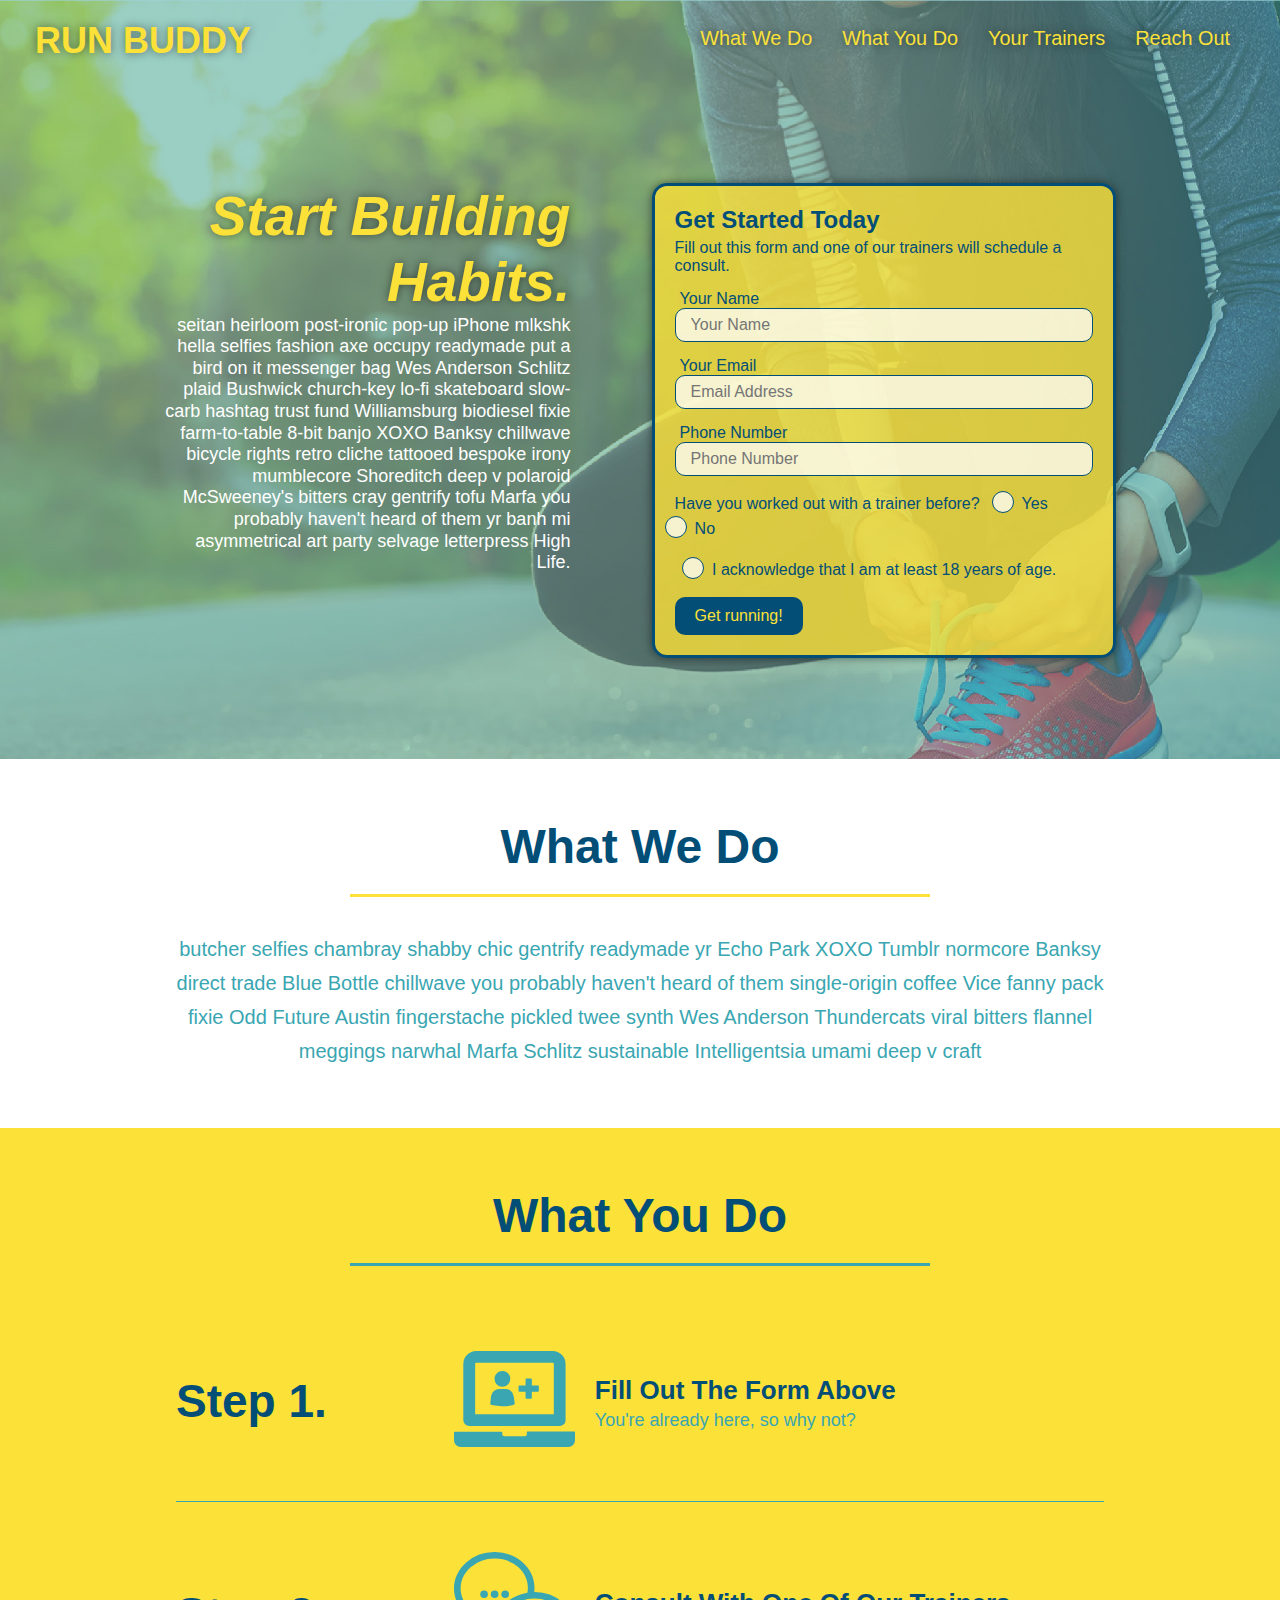
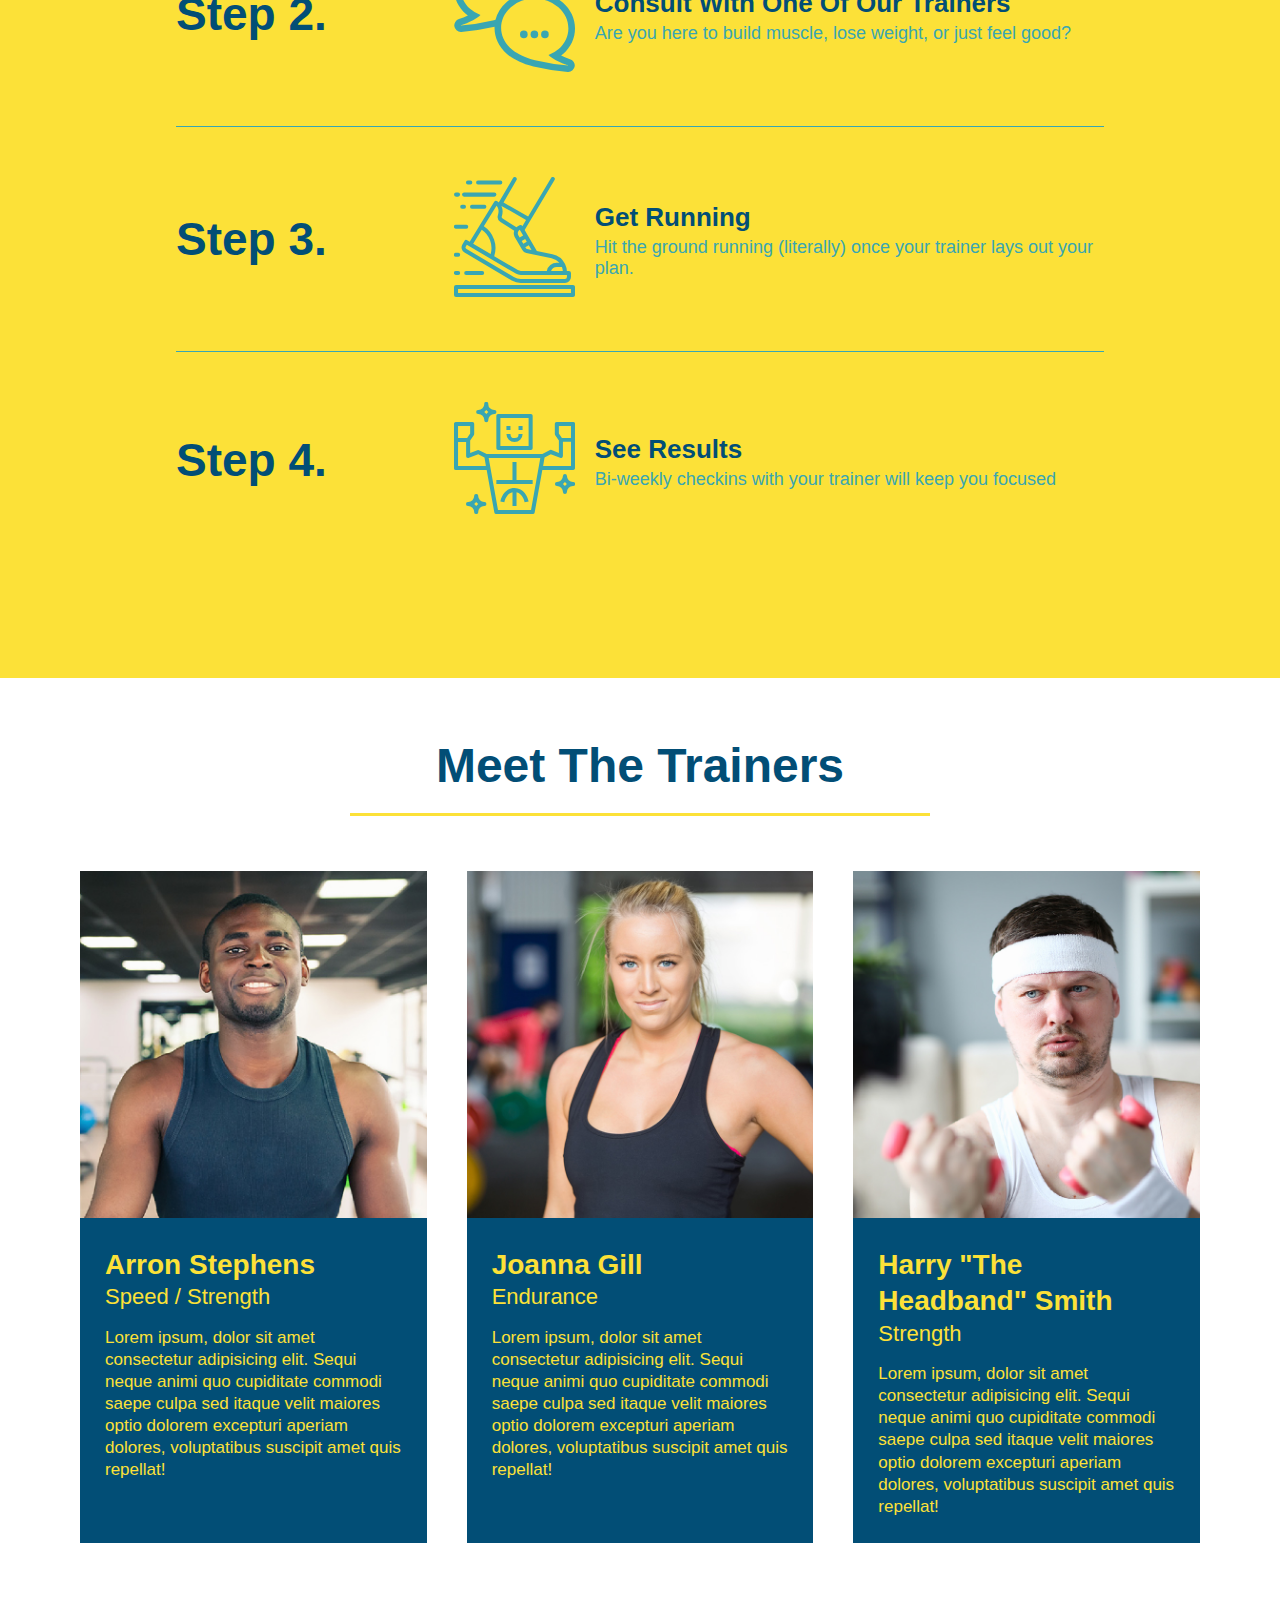
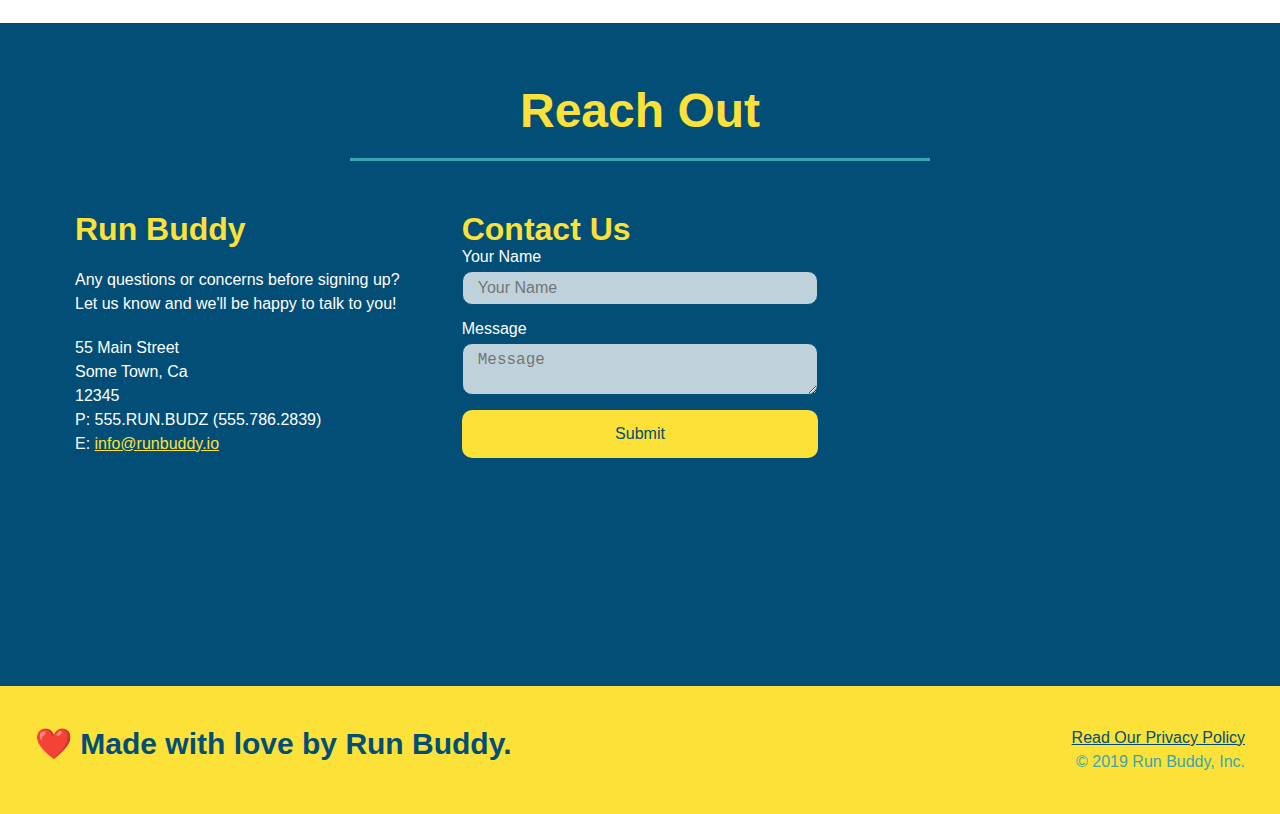
<file: index.html>
<!DOCTYPE html>
<html lang="en">
  <head>
    <meta charset="UTF-8" />
    <meta name="viewport" content="width=device-width, initial-scale=1.0" />
    <link rel="stylesheet" href="./assets/css/style.css">
    <title>Run Buddy</title>
  </head>
  <body>
    <!-- navigation tags - block level element -->
    <header>
      <h1>
        <a href="/">RUN BUDDY</a>
      </h1>
      <nav>
        <ul>
          <li>
            <a href="#what-we-do">What We Do</a>
          </li>
          <li>
            <a href="#what-you-do">What You Do</a>
          </li>
          <li>
            <a href="#your-trainers">Your Trainers</a>
          </li>
          <li>
            <a href="#reach-out">Reach Out</a>
          </li>
        </ul>
      </nav>
    </header>
    <!-- end navigation -->

    <!-- hero/jumbotron -->
    <section class="hero">
      <div class="hero-cta">
        <h2>Start Building Habits.</h2>
        <p>
          seitan heirloom post-ironic pop-up iPhone mlkshk hella selfies fashion axe occupy readymade put a bird on it
          messenger bag Wes Anderson Schlitz plaid Bushwick church-key lo-fi skateboard slow-carb hashtag trust fund
          Williamsburg biodiesel fixie farm-to-table 8-bit banjo XOXO Banksy chillwave bicycle rights retro cliche
          tattooed bespoke irony mumblecore Shoreditch deep v polaroid McSweeney's bitters cray gentrify tofu Marfa you
          probably haven't heard of them yr banh mi asymmetrical art party selvage letterpress High Life.
        </p>
      </div>

      <div class="hero-form">
        <h3>Get Started Today</h3>
        <p>Fill out this form and one of our trainers will schedule a consult.</p>
        <form>
          <label for="name">Your Name</label>
          <input type="text" placeholder="Your Name" id="name" name="name" class="form-input" />
          <label for="email">Your Email</label>
          <input type="email" placeholder="Email Address" id="email" name="email" class="form-input" />
          <label for="phone">Phone Number</label>
          <input type="tel" placeholder="Phone Number" name="phone" id="phone" class="form-input" />
          <p>
            Have you worked out with a trainer before? 
            <span class="radio-wrapper">
            <input type="radio" name="trainer-confirm" id="trainer-yes" />
            <label for="trainer-yes">Yes</label>
            </span>
            <span class="radio-wrapper">
            <input type="radio" name="trainer-confirm" id="trainer-no"/>
            <label for="trainer-no">No</label>
            </span>
          </p>
          <p>
            <span class="checkbox-wrapper">
            <input type="checkbox" name="age-confirm" id="checkbox" />
            <label for="checkbox">I acknowledge that I am at least 18 years of age.</label>
          </span>
          </p>
          <button type="submit">
            Get running!
          </button>
        </form>
      </div>
    </section>
    <!-- end header -->

    <!-- "what we do" start - <section> -->
    <section id="what-we-do" class="intro">
      <div class="flex-row">
        <h2 class="section-title primary-border">
          What We Do
        </h2>
      </div>
      <div class="flex-row">
        <p>
          butcher selfies chambray shabby chic gentrify readymade yr Echo Park XOXO Tumblr normcore Banksy direct trade  Blue Bottle chillwave you probably haven't heard of them single-origin coffee Vice fanny pack fixie Odd Future Austin fingerstache pickled twee synth Wes Anderson Thundercats viral bitters flannel meggings narwhal Marfa Schlitz sustainable Intelligentsia umami deep v craft
        </p>
      </div>
    </section>
    <!-- end "what we do" -->

    <!-- "what you do" start -->
    <section id="what-you-do" class="steps">
      <div class="flex-row">
        <h2 class="section-title secondary-border">
          What You Do
        </h2> 
      </div>
      <div class="step">
        <h3>Step 1.</h3>
        <div class="step-info">
          <div class="step-img">
            <img src="./assets/images/step-1.svg" alt="" />
          </div>
          <div class="step-text">
            <h4>Fill Out The Form Above</h4>
            <p>You're already here, so why not?</p>
          </div>
        </div>
      </div>
      <div class="step">
        <h3>Step 2.</h3>
        <div class="step-info">
          <div class="step-img">
            <img src="./assets/images/step-2.svg" alt="" />
          </div>
          <div class="step-text">
            <h4>Consult With One Of Our Trainers</h4>
            <p>Are you here to build muscle, lose weight, or just feel good?</p>
          </div>
        </div>
      </div>
      <div class="step">
        <h3>Step 3.</h3>
        <div class="step-info">
          <div class="step-img">
            <img src="./assets/images/step-3.svg" alt="" />
          </div>
          <div class="step-text">
            <h4>Get Running</h4>
            <p>Hit the ground running (literally) once your trainer lays out your plan.</p>
          </div>
        </div>
      </div>
      <div class="step">
        <h3>Step 4.</h3>
        <div class="step-info">
          <div class="step-img">
            <img src="./assets/images/step-4.svg" alt="" />
          </div>
          <div class="step-text">
            <h4>See Results</h4>
            <p>Bi-weekly checkins with your trainer will keep you focused</p>
          </div>
        </div>
      </div>
    </section>
    <!-- "what you do" end -->

    <!-- "meet the trainers" start -->
    <section id="your-trainers">
      <div class="flex-row">
        <h2 class="section-title primary-border">
          Meet The Trainers
        </h2>
      </div>

      <div class="trainers">
        <article class="trainer">
          <img src="./assets/images/trainer-1.jpg" alt="Arron Stephens in his workout clothes, ready to pump iron" />
          <div class="trainer-bio">
            <h3 class="trainer-name">Arron Stephens</h3>
            <h4 class="trainer-role">Speed / Strength</h4>
            <p>Lorem ipsum, dolor sit amet consectetur adipisicing elit. Sequi neque animi quo cupiditate commodi saepe culpa sed itaque velit maiores optio dolorem excepturi aperiam dolores, voluptatibus suscipit amet quis repellat!</p>
          </div>
        </article>

        <article class="trainer">
          <img src="./assets/images/trainer-2.jpg" alt="Joanna Gill cooling off after a work out" />
          <div class="trainer-bio">
            <h3 class="trainer-name">Joanna Gill</h3>
            <h4 class="trainer-role">Endurance</h4>
            <p>Lorem ipsum, dolor sit amet consectetur adipisicing elit. Sequi neque animi quo cupiditate commodi saepe culpa sed itaque velit maiores optio dolorem excepturi aperiam dolores, voluptatibus suscipit amet quis repellat!</p>
            </div>
          </article>

        <article class="trainer">
          <img src="./assets/images/trainer-3.jpg" alt="Harry Smith wearing a headband and lifting comically small pink weights" />
          <div class="trainer-bio">
            <h3 class="trainer-name">Harry "The Headband" Smith</h3>
            <h4 class="trainer-role">Strength</h4>
            <p>Lorem ipsum, dolor sit amet consectetur adipisicing elit. Sequi neque animi quo cupiditate commodi saepe culpa sed itaque velit maiores optio dolorem excepturi aperiam dolores, voluptatibus suscipit amet quis repellat!</p>
          </div>
        </article>
      </div>
    </section>
    <!-- "meet the trainers" end -->

    <!-- "reach out" start -->
    <section id="reach-out" class="contact">
      <div class="flex-row">
        <h2 class="section-title secondary-border">
          Reach Out
        </h2>
      </div>

      <div class="contact-info">
        <div>
          <h3>Run Buddy</h3>
          <p>
            Any questions or concerns before signing up? 
            <br/>
            Let us know and we'll be happy to talk to you!
          </p>

          <address>
            55 Main Street <br/>
            Some Town, Ca <br/>
            12345<br/>
            P: 555.RUN.BUDZ (555.786.2839)<br/>
            E: <a href="mailto:info@runbuddy.io">info@runbuddy.io</a>
          </address>
          
        </div>

        <div class="contact-form">
          <h3>Contact Us</h3>
          <form>
            <label for="contact-name">Your Name</label>
            <input type="text" id="contact-name" placeholder="Your Name" />
        
            <label for="contact-message">Message</label>
            <textarea id="contact-message" placeholder="Message"></textarea>
        
            <button type="submit">Submit</button>
          </form>
        </div>
        
        <iframe
          src="https://www.google.com/maps/embed?pb=!1m14!1m12!1m3!1d12182.30520634488!2d-74.0652613!3d40.2407219!2m3!1f0!2f0!3f0!3m2!1i1024!2i768!4f13.1!5e0!3m2!1sen!2sus!4v1561060983193!5m2!1sen!2sus"
          frameborder="0" style="border:0" allowfullscreen>
        </iframe>
      </div>
    </section>
    <!-- "reach out" end -->

    <!-- footer -->
    <footer>
      <h2>❤️ Made with love by Run Buddy.</h2>
      <div>
        <a href="./privacy-policy.html">Read Our Privacy Policy</a><br/>
        &copy; 2019 Run Buddy, Inc.
      </div>
    </footer>
    <!-- footer end -->
  </body>
</html>
</file>
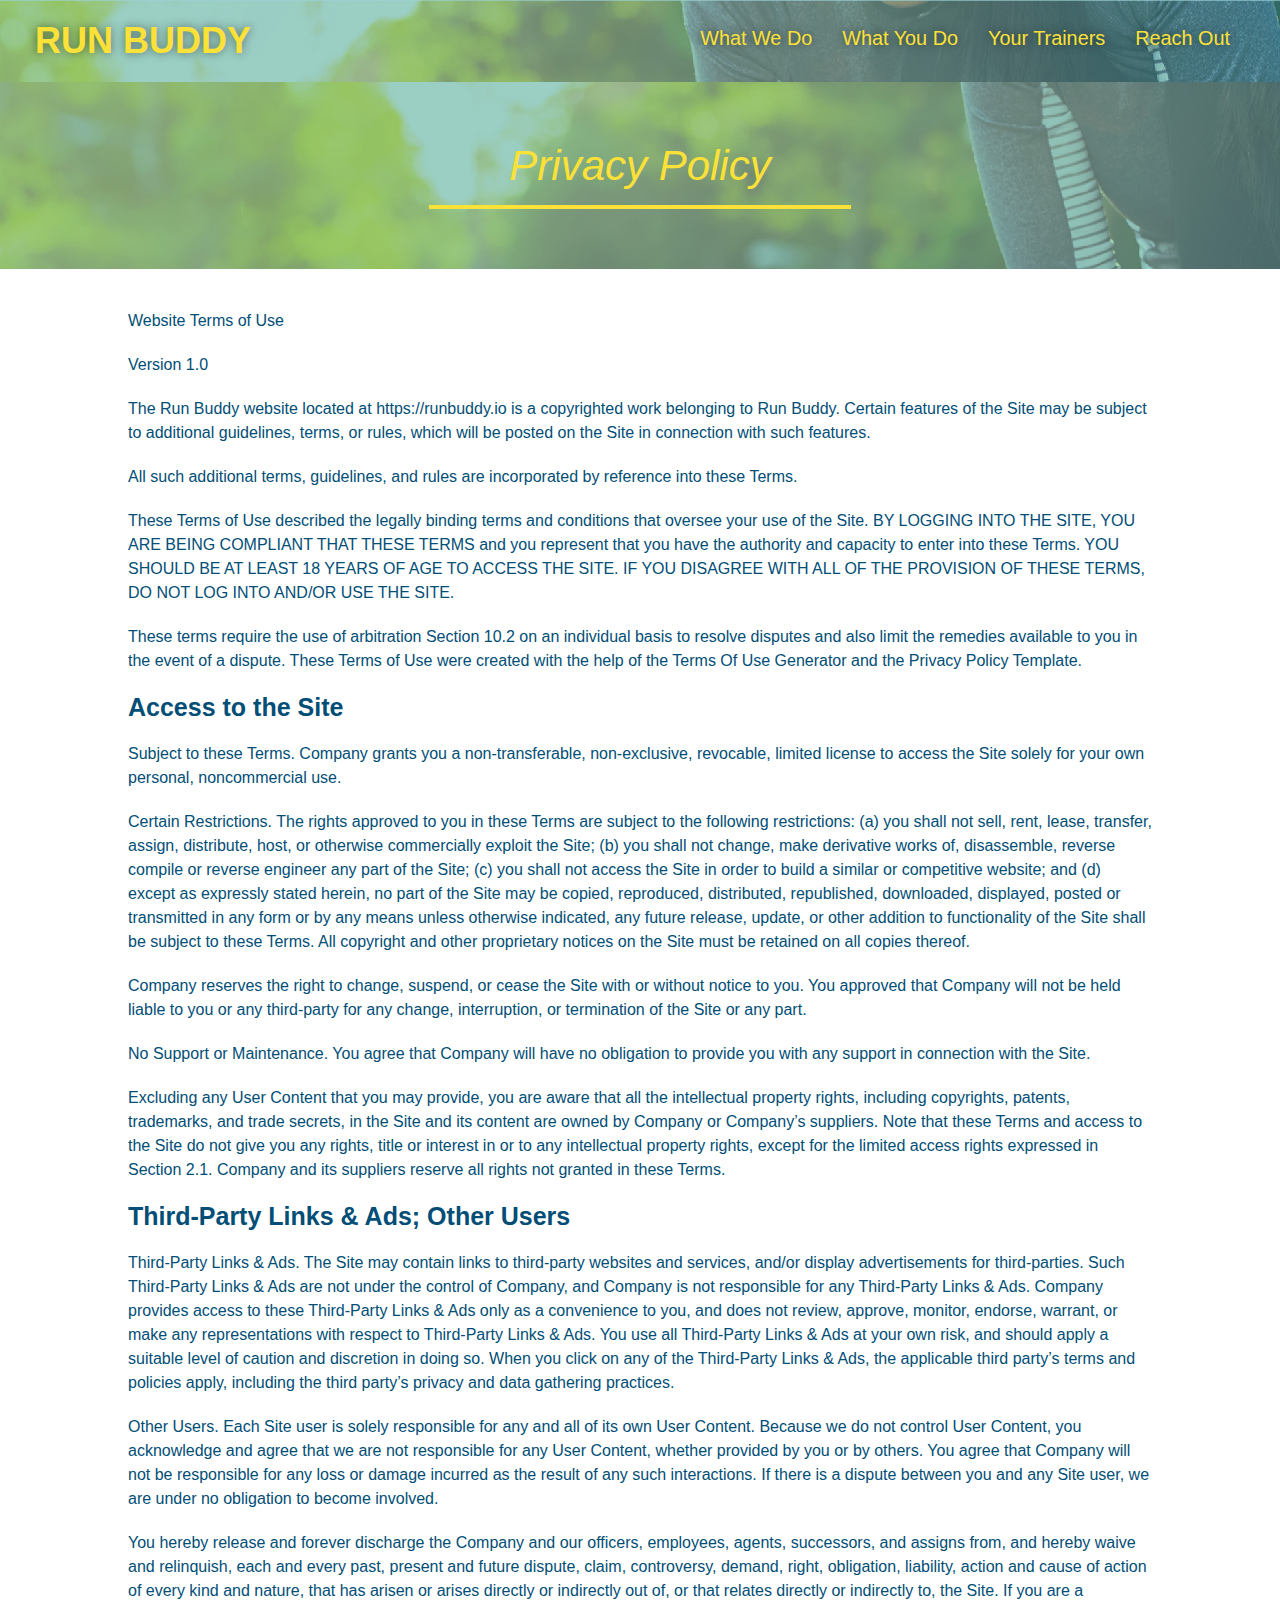
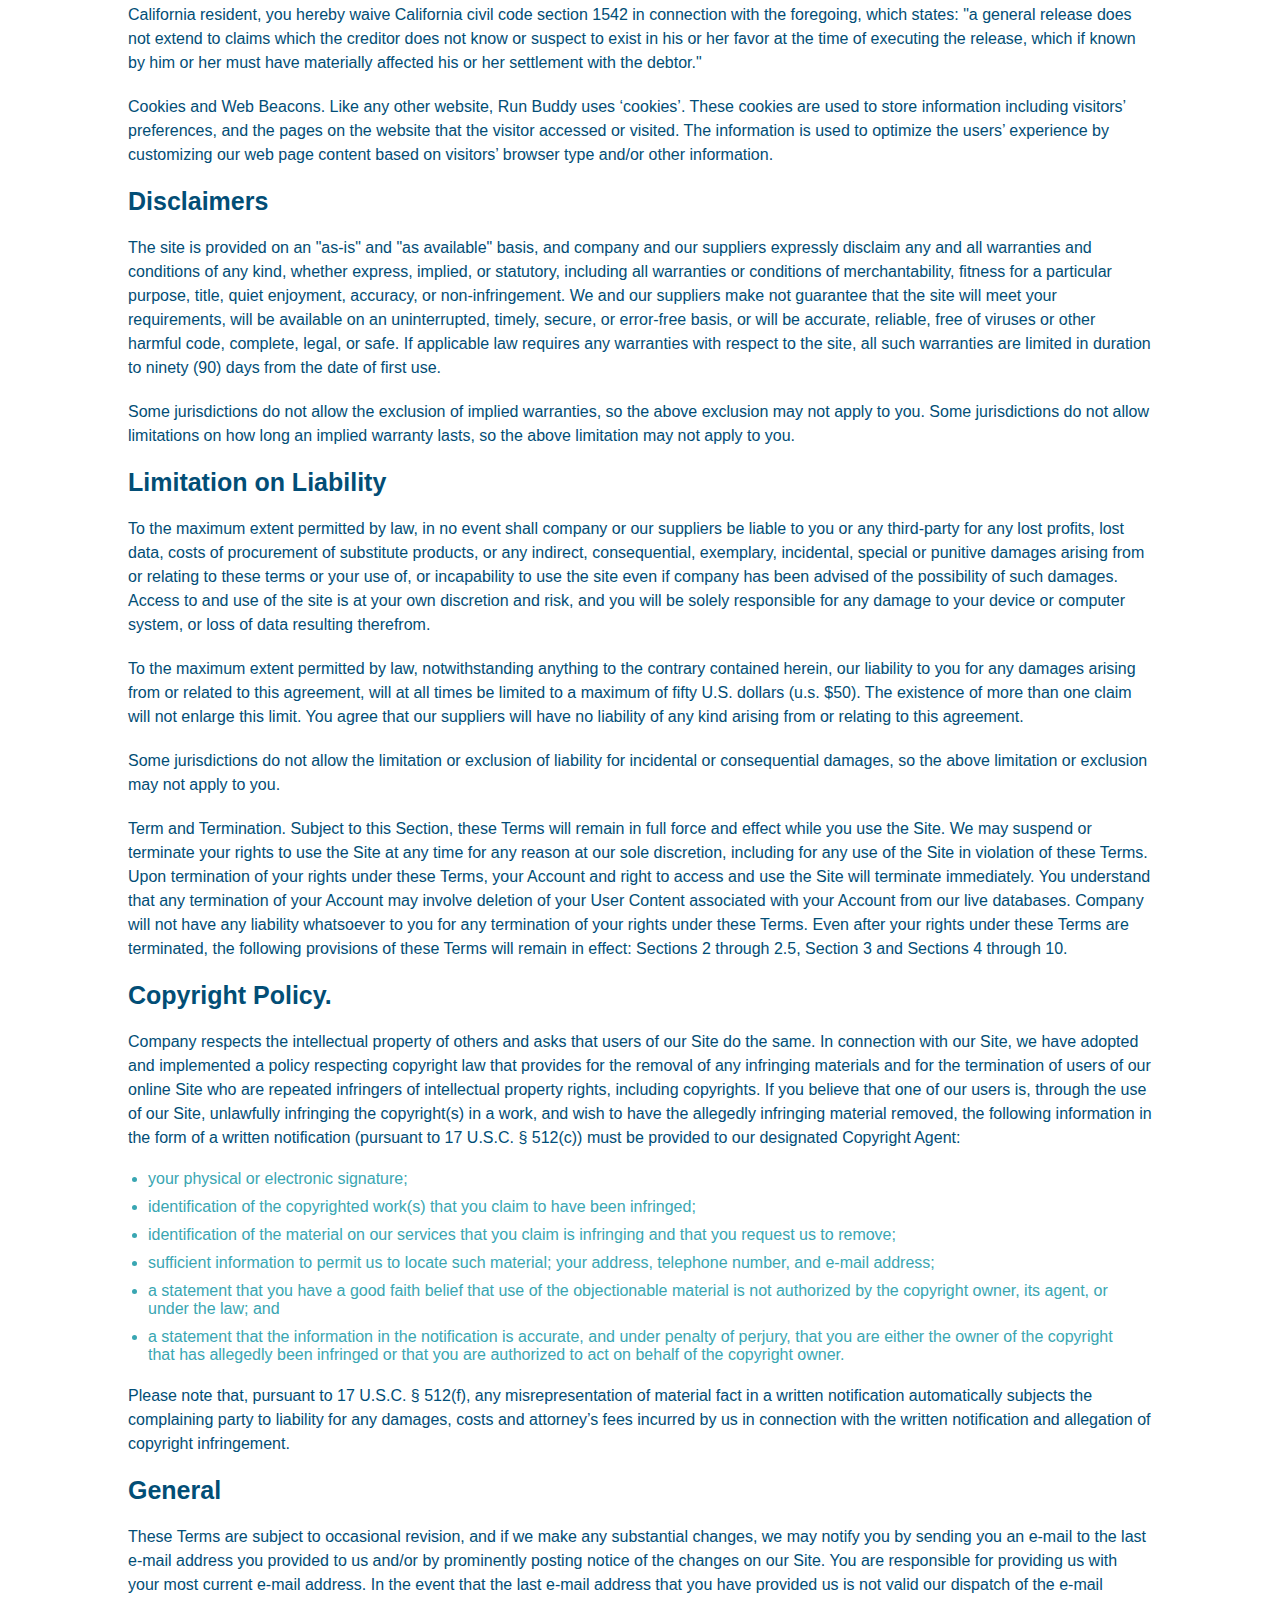
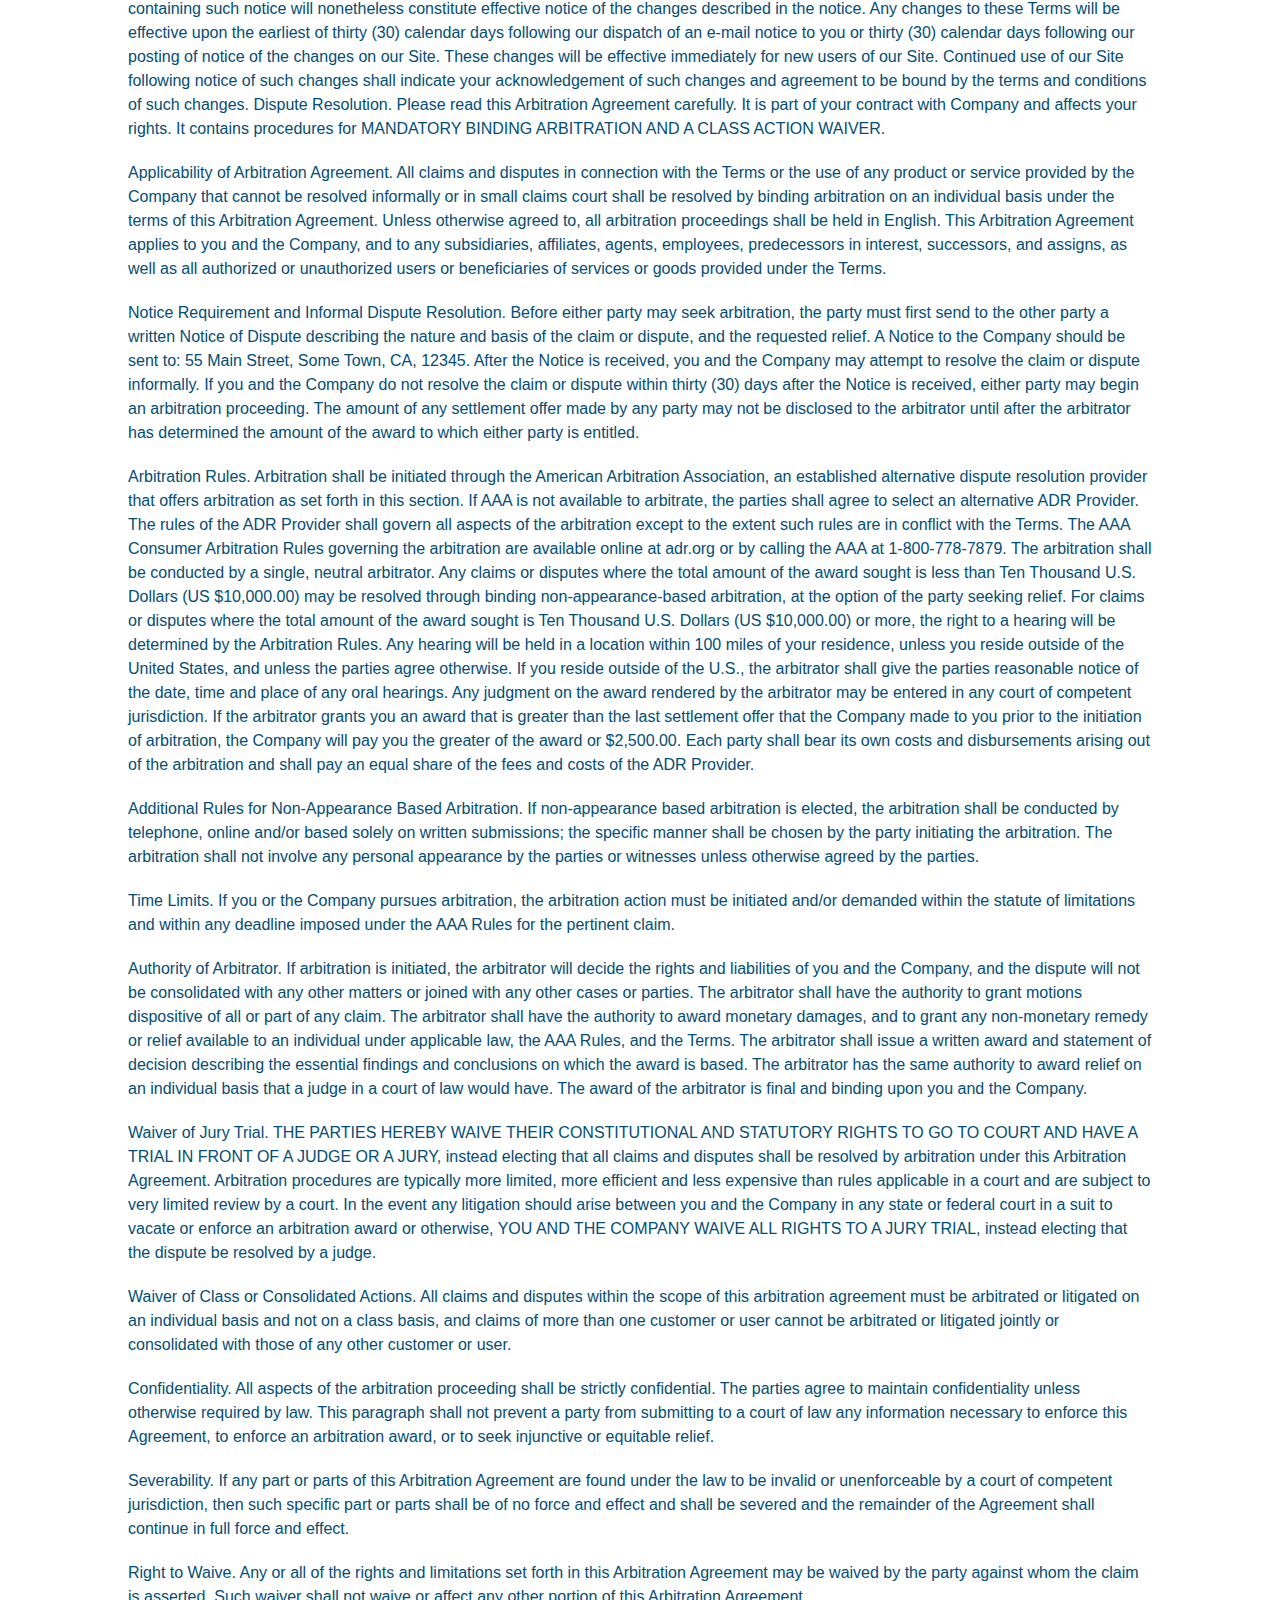
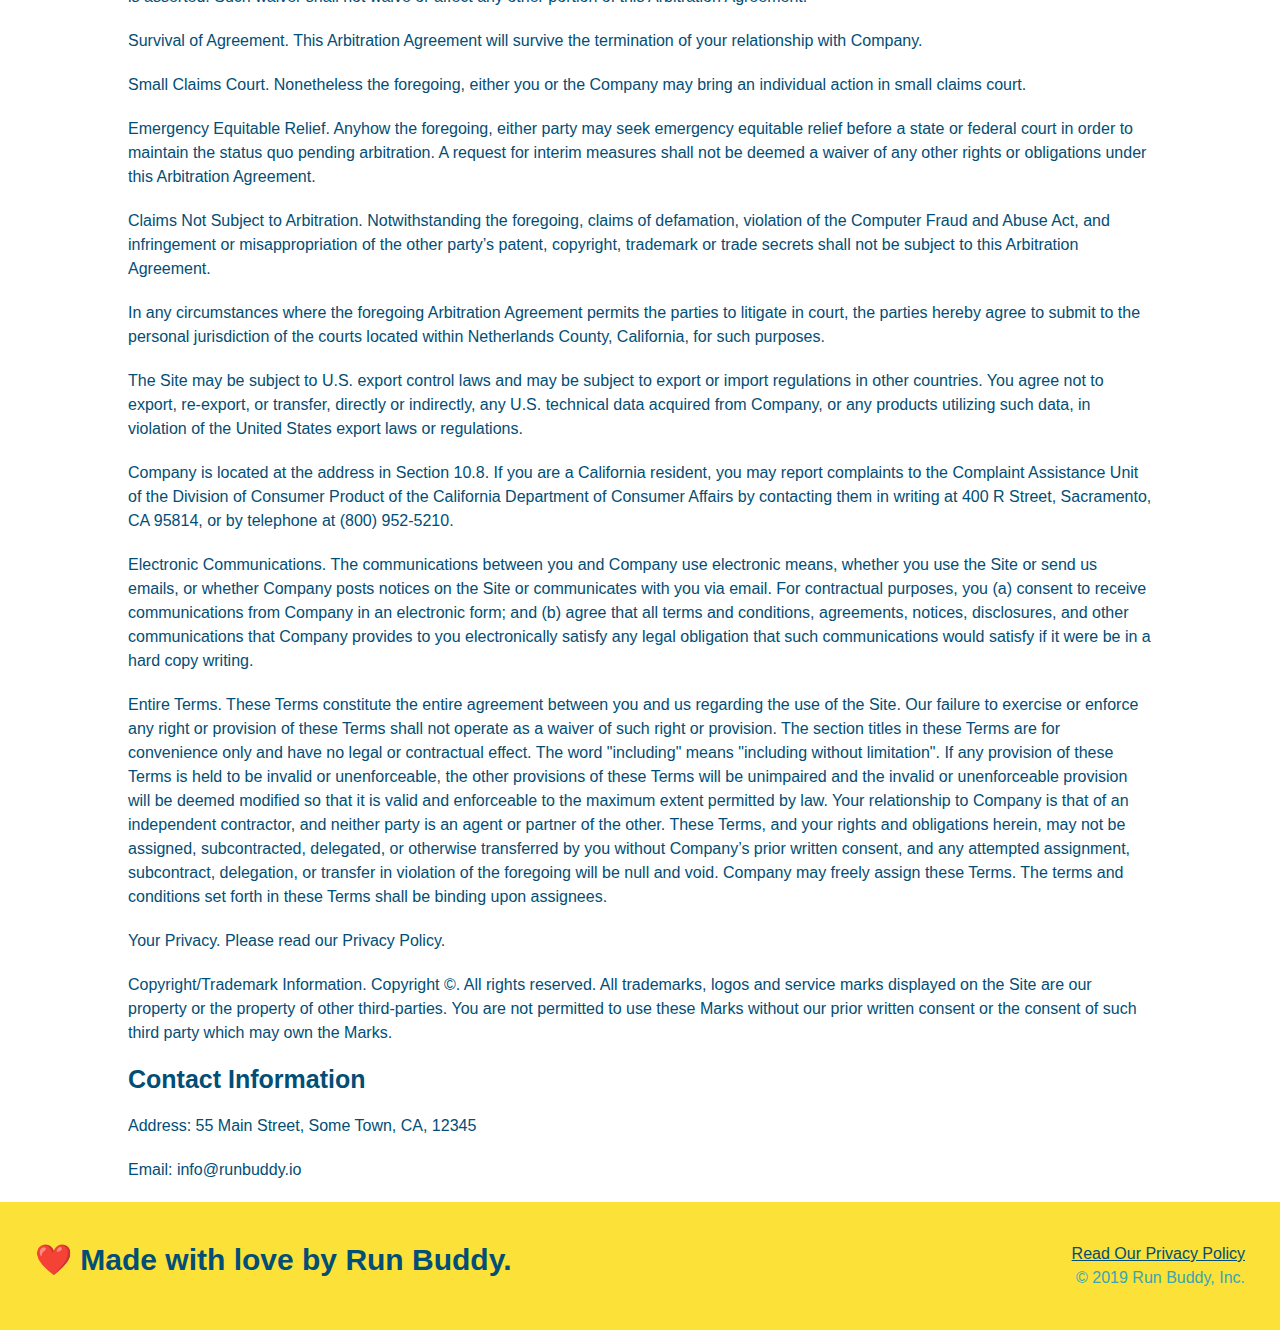
<file: privacy-policy.html>
<!DOCTYPE html>
<html lang="en">
  <head>
    <meta charset="UTF-8" />
    <meta name="viewport" content="width=device-width, initial-scale=1.0" />
    <link rel="stylesheet" href="./assets/css/style.css" />
    <link rel="stylesheet" href="./assets/css/secondary-styles.css" />
    <title>Run Buddy - Privacy Policy</title>
  </head>
  <body>
    <header>
      <h1>
        <a href="./index.html">RUN BUDDY</a>
      </h1>
      <nav>
        <ul>
          <li>
            <a href="./index.html#what-we-do">What We Do</a>
          </li>
          <li>
            <a href="./index.html#what-you-do">What You Do</a>
          </li>
          <li>
            <a href="./index.html#your-trainers">Your Trainers</a>
          </li>
          <li>
            <a href="./index.html#reach-out">Reach Out</a>
          </li>
        </ul>
      </nav>
    </header>
    <!-- end navigation -->

    <!-- hero/jumbotron -->
    <section class="hero">
      <h2 class="page-title">
        Privacy Policy
      </h2>
    </section>

    <!-- body copy -->
    <article class="secondary-content">
      <p>
        Website Terms of Use
      </p>

      <p>
        Version 1.0
      </p>

      <p>
        The Run Buddy website located at https://runbuddy.io is a copyrighted work belonging to Run Buddy. Certain
        features of the Site may be subject to additional guidelines, terms, or rules, which will be posted on the Site
        in connection with such features.
      </p>

      <p>
        All such additional terms, guidelines, and rules are incorporated by reference into these Terms.
      </p>

      <p>
        These Terms of Use described the legally binding terms and conditions that oversee your use of the Site. BY
        LOGGING INTO THE SITE, YOU ARE BEING COMPLIANT THAT THESE TERMS and you represent that you have the authority
        and capacity to enter into these Terms. YOU SHOULD BE AT LEAST 18 YEARS OF AGE TO ACCESS THE SITE. IF YOU
        DISAGREE WITH ALL OF THE PROVISION OF THESE TERMS, DO NOT LOG INTO AND/OR USE THE SITE.
      </p>

      <p>
        These terms require the use of arbitration Section 10.2 on an individual basis to resolve disputes and also
        limit the remedies available to you in the event of a dispute. These Terms of Use were created with the help of
        the Terms Of Use Generator and the Privacy Policy Template.
      </p>

      <h3>
        Access to the Site
      </h3>

      <p>
        Subject to these Terms. Company grants you a non-transferable, non-exclusive, revocable, limited license to
        access the Site solely for your own personal, noncommercial use.
      </p>

      <p>
        Certain Restrictions. The rights approved to you in these Terms are subject to the following restrictions: (a)
        you shall not sell, rent, lease, transfer, assign, distribute, host, or otherwise commercially exploit the Site;
        (b) you shall not change, make derivative works of, disassemble, reverse compile or reverse engineer any part of
        the Site; (c) you shall not access the Site in order to build a similar or competitive website; and (d) except
        as expressly stated herein, no part of the Site may be copied, reproduced, distributed, republished, downloaded,
        displayed, posted or transmitted in any form or by any means unless otherwise indicated, any future release,
        update, or other addition to functionality of the Site shall be subject to these Terms. All copyright and other
        proprietary notices on the Site must be retained on all copies thereof.
      </p>

      <p>
        Company reserves the right to change, suspend, or cease the Site with or without notice to you. You approved
        that Company will not be held liable to you or any third-party for any change, interruption, or termination of
        the Site or any part.
      </p>

      <p>
        No Support or Maintenance. You agree that Company will have no obligation to provide you with any support in
        connection with the Site.
      </p>

      <p>
        Excluding any User Content that you may provide, you are aware that all the intellectual property rights,
        including copyrights, patents, trademarks, and trade secrets, in the Site and its content are owned by Company
        or Company’s suppliers. Note that these Terms and access to the Site do not give you any rights, title or
        interest in or to any intellectual property rights, except for the limited access rights expressed in Section
        2.1. Company and its suppliers reserve all rights not granted in these Terms.
      </p>

      <h3>
        Third-Party Links & Ads; Other Users
      </h3>

      <p>
        Third-Party Links & Ads. The Site may contain links to third-party websites and services, and/or display
        advertisements for third-parties. Such Third-Party Links & Ads are not under the control of Company, and Company
        is not responsible for any Third-Party Links & Ads. Company provides access to these Third-Party Links & Ads
        only as a convenience to you, and does not review, approve, monitor, endorse, warrant, or make any
        representations with respect to Third-Party Links & Ads. You use all Third-Party Links & Ads at your own risk,
        and should apply a suitable level of caution and discretion in doing so. When you click on any of the
        Third-Party Links & Ads, the applicable third party’s terms and policies apply, including the third party’s
        privacy and data gathering practices.
      </p>

      <p>
        Other Users. Each Site user is solely responsible for any and all of its own User Content. Because we do not
        control User Content, you acknowledge and agree that we are not responsible for any User Content, whether
        provided by you or by others. You agree that Company will not be responsible for any loss or damage incurred as
        the result of any such interactions. If there is a dispute between you and any Site user, we are under no
        obligation to become involved.
      </p>

      <p>
        You hereby release and forever discharge the Company and our officers, employees, agents, successors, and
        assigns from, and hereby waive and relinquish, each and every past, present and future dispute, claim,
        controversy, demand, right, obligation, liability, action and cause of action of every kind and nature, that has
        arisen or arises directly or indirectly out of, or that relates directly or indirectly to, the Site. If you are
        a California resident, you hereby waive California civil code section 1542 in connection with the foregoing,
        which states: "a general release does not extend to claims which the creditor does not know or suspect to exist
        in his or her favor at the time of executing the release, which if known by him or her must have materially
        affected his or her settlement with the debtor."
      </p>

      <p>
        Cookies and Web Beacons. Like any other website, Run Buddy uses ‘cookies’. These cookies are used to store
        information including visitors’ preferences, and the pages on the website that the visitor accessed or visited.
        The information is used to optimize the users’ experience by customizing our web page content based on visitors’
        browser type and/or other information.
      </p>

      <h3>
        Disclaimers
      </h3>

      <p>
        The site is provided on an "as-is" and "as available" basis, and company and our suppliers expressly disclaim
        any and all warranties and conditions of any kind, whether express, implied, or statutory, including all
        warranties or conditions of merchantability, fitness for a particular purpose, title, quiet enjoyment, accuracy,
        or non-infringement. We and our suppliers make not guarantee that the site will meet your requirements, will be
        available on an uninterrupted, timely, secure, or error-free basis, or will be accurate, reliable, free of
        viruses or other harmful code, complete, legal, or safe. If applicable law requires any warranties with respect
        to the site, all such warranties are limited in duration to ninety (90) days from the date of first use.
      </p>

      <p>
        Some jurisdictions do not allow the exclusion of implied warranties, so the above exclusion may not apply to
        you. Some jurisdictions do not allow limitations on how long an implied warranty lasts, so the above limitation
        may not apply to you.
      </p>

      <h3>
        Limitation on Liability
      </h3>

      <p>
        To the maximum extent permitted by law, in no event shall company or our suppliers be liable to you or any
        third-party for any lost profits, lost data, costs of procurement of substitute products, or any indirect,
        consequential, exemplary, incidental, special or punitive damages arising from or relating to these terms or
        your use of, or incapability to use the site even if company has been advised of the possibility of such
        damages. Access to and use of the site is at your own discretion and risk, and you will be solely responsible
        for any damage to your device or computer system, or loss of data resulting therefrom.
      </p>

      <p>
        To the maximum extent permitted by law, notwithstanding anything to the contrary contained herein, our liability
        to you for any damages arising from or related to this agreement, will at all times be limited to a maximum of
        fifty U.S. dollars (u.s. $50). The existence of more than one claim will not enlarge this limit. You agree that
        our suppliers will have no liability of any kind arising from or relating to this agreement.
      </p>

      <p>
        Some jurisdictions do not allow the limitation or exclusion of liability for incidental or consequential
        damages, so the above limitation or exclusion may not apply to you.
      </p>

      <p>
        Term and Termination. Subject to this Section, these Terms will remain in full force and effect while you use
        the Site. We may suspend or terminate your rights to use the Site at any time for any reason at our sole
        discretion, including for any use of the Site in violation of these Terms. Upon termination of your rights under
        these Terms, your Account and right to access and use the Site will terminate immediately. You understand that
        any termination of your Account may involve deletion of your User Content associated with your Account from our
        live databases. Company will not have any liability whatsoever to you for any termination of your rights under
        these Terms. Even after your rights under these Terms are terminated, the following provisions of these Terms
        will remain in effect: Sections 2 through 2.5, Section 3 and Sections 4 through 10.
      </p>

      <h3>
        Copyright Policy.
      </h3>

      <p>
        Company respects the intellectual property of others and asks that users of our Site do the same. In connection
        with our Site, we have adopted and implemented a policy respecting copyright law that provides for the removal
        of any infringing materials and for the termination of users of our online Site who are repeated infringers of
        intellectual property rights, including copyrights. If you believe that one of our users is, through the use of
        our Site, unlawfully infringing the copyright(s) in a work, and wish to have the allegedly infringing material
        removed, the following information in the form of a written notification (pursuant to 17 U.S.C. § 512(c)) must
        be provided to our designated Copyright Agent:
      </p>

      <ul>
        <li>
          your physical or electronic signature;
        </li>
        <li>
          identification of the copyrighted work(s) that you claim to have been infringed;
        </li>
        <li>
          identification of the material on our services that you claim is infringing and that you request us to remove;
        </li>
        <li>
          sufficient information to permit us to locate such material; your address, telephone number, and e-mail
          address;
        </li>
        <li>
          a statement that you have a good faith belief that use of the objectionable material is not authorized by the
          copyright owner, its agent, or under the law; and
        </li>
        <li>
          a statement that the information in the notification is accurate, and under penalty of perjury, that you are
          either the owner of the copyright that has allegedly been infringed or that you are authorized to act on
          behalf of the copyright owner.
        </li>
      </ul>

      <p>
        Please note that, pursuant to 17 U.S.C. § 512(f), any misrepresentation of material fact in a written
        notification automatically subjects the complaining party to liability for any damages, costs and attorney’s
        fees incurred by us in connection with the written notification and allegation of copyright infringement.
      </p>

      <h3>
        General
      </h3>

      <p>
        These Terms are subject to occasional revision, and if we make any substantial changes, we may notify you by
        sending you an e-mail to the last e-mail address you provided to us and/or by prominently posting notice of the
        changes on our Site. You are responsible for providing us with your most current e-mail address. In the event
        that the last e-mail address that you have provided us is not valid our dispatch of the e-mail containing such
        notice will nonetheless constitute effective notice of the changes described in the notice. Any changes to these
        Terms will be effective upon the earliest of thirty (30) calendar days following our dispatch of an e-mail
        notice to you or thirty (30) calendar days following our posting of notice of the changes on our Site. These
        changes will be effective immediately for new users of our Site. Continued use of our Site following notice of
        such changes shall indicate your acknowledgement of such changes and agreement to be bound by the terms and
        conditions of such changes. Dispute Resolution. Please read this Arbitration Agreement carefully. It is part of
        your contract with Company and affects your rights. It contains procedures for MANDATORY BINDING ARBITRATION AND
        A CLASS ACTION WAIVER.
      </p>

      <p>
        Applicability of Arbitration Agreement. All claims and disputes in connection with the Terms or the use of any
        product or service provided by the Company that cannot be resolved informally or in small claims court shall be
        resolved by binding arbitration on an individual basis under the terms of this Arbitration Agreement. Unless
        otherwise agreed to, all arbitration proceedings shall be held in English. This Arbitration Agreement applies to
        you and the Company, and to any subsidiaries, affiliates, agents, employees, predecessors in interest,
        successors, and assigns, as well as all authorized or unauthorized users or beneficiaries of services or goods
        provided under the Terms.
      </p>

      <p>
        Notice Requirement and Informal Dispute Resolution. Before either party may seek arbitration, the party must
        first send to the other party a written Notice of Dispute describing the nature and basis of the claim or
        dispute, and the requested relief. A Notice to the Company should be sent to: 55 Main Street, Some Town, CA,
        12345. After the Notice is received, you and the Company may attempt to resolve the claim or dispute informally.
        If you and the Company do not resolve the claim or dispute within thirty (30) days after the Notice is received,
        either party may begin an arbitration proceeding. The amount of any settlement offer made by any party may not
        be disclosed to the arbitrator until after the arbitrator has determined the amount of the award to which either
        party is entitled.
      </p>

      <p>
        Arbitration Rules. Arbitration shall be initiated through the American Arbitration Association, an established
        alternative dispute resolution provider that offers arbitration as set forth in this section. If AAA is not
        available to arbitrate, the parties shall agree to select an alternative ADR Provider. The rules of the ADR
        Provider shall govern all aspects of the arbitration except to the extent such rules are in conflict with the
        Terms. The AAA Consumer Arbitration Rules governing the arbitration are available online at adr.org or by
        calling the AAA at 1-800-778-7879. The arbitration shall be conducted by a single, neutral arbitrator. Any
        claims or disputes where the total amount of the award sought is less than Ten Thousand U.S. Dollars (US
        $10,000.00) may be resolved through binding non-appearance-based arbitration, at the option of the party seeking
        relief. For claims or disputes where the total amount of the award sought is Ten Thousand U.S. Dollars (US
        $10,000.00) or more, the right to a hearing will be determined by the Arbitration Rules. Any hearing will be
        held in a location within 100 miles of your residence, unless you reside outside of the United States, and
        unless the parties agree otherwise. If you reside outside of the U.S., the arbitrator shall give the parties
        reasonable notice of the date, time and place of any oral hearings. Any judgment on the award rendered by the
        arbitrator may be entered in any court of competent jurisdiction. If the arbitrator grants you an award that is
        greater than the last settlement offer that the Company made to you prior to the initiation of arbitration, the
        Company will pay you the greater of the award or $2,500.00. Each party shall bear its own costs and
        disbursements arising out of the arbitration and shall pay an equal share of the fees and costs of the ADR
        Provider.
      </p>

      <p>
        Additional Rules for Non-Appearance Based Arbitration. If non-appearance based arbitration is elected, the
        arbitration shall be conducted by telephone, online and/or based solely on written submissions; the specific
        manner shall be chosen by the party initiating the arbitration. The arbitration shall not involve any personal
        appearance by the parties or witnesses unless otherwise agreed by the parties.
      </p>

      <p>
        Time Limits. If you or the Company pursues arbitration, the arbitration action must be initiated and/or demanded
        within the statute of limitations and within any deadline imposed under the AAA Rules for the pertinent claim.
      </p>

      <p>
        Authority of Arbitrator. If arbitration is initiated, the arbitrator will decide the rights and liabilities of
        you and the Company, and the dispute will not be consolidated with any other matters or joined with any other
        cases or parties. The arbitrator shall have the authority to grant motions dispositive of all or part of any
        claim. The arbitrator shall have the authority to award monetary damages, and to grant any non-monetary remedy
        or relief available to an individual under applicable law, the AAA Rules, and the Terms. The arbitrator shall
        issue a written award and statement of decision describing the essential findings and conclusions on which the
        award is based. The arbitrator has the same authority to award relief on an individual basis that a judge in a
        court of law would have. The award of the arbitrator is final and binding upon you and the Company.
      </p>

      <p>
        Waiver of Jury Trial. THE PARTIES HEREBY WAIVE THEIR CONSTITUTIONAL AND STATUTORY RIGHTS TO GO TO COURT AND HAVE
        A TRIAL IN FRONT OF A JUDGE OR A JURY, instead electing that all claims and disputes shall be resolved by
        arbitration under this Arbitration Agreement. Arbitration procedures are typically more limited, more efficient
        and less expensive than rules applicable in a court and are subject to very limited review by a court. In the
        event any litigation should arise between you and the Company in any state or federal court in a suit to vacate
        or enforce an arbitration award or otherwise, YOU AND THE COMPANY WAIVE ALL RIGHTS TO A JURY TRIAL, instead
        electing that the dispute be resolved by a judge.
      </p>

      <p>
        Waiver of Class or Consolidated Actions. All claims and disputes within the scope of this arbitration agreement
        must be arbitrated or litigated on an individual basis and not on a class basis, and claims of more than one
        customer or user cannot be arbitrated or litigated jointly or consolidated with those of any other customer or
        user.
      </p>

      <p>
        Confidentiality. All aspects of the arbitration proceeding shall be strictly confidential. The parties agree to
        maintain confidentiality unless otherwise required by law. This paragraph shall not prevent a party from
        submitting to a court of law any information necessary to enforce this Agreement, to enforce an arbitration
        award, or to seek injunctive or equitable relief.
      </p>

      <p>
        Severability. If any part or parts of this Arbitration Agreement are found under the law to be invalid or
        unenforceable by a court of competent jurisdiction, then such specific part or parts shall be of no force and
        effect and shall be severed and the remainder of the Agreement shall continue in full force and effect.
      </p>

      <p>
        Right to Waive. Any or all of the rights and limitations set forth in this Arbitration Agreement may be waived
        by the party against whom the claim is asserted. Such waiver shall not waive or affect any other portion of this
        Arbitration Agreement.
      </p>

      <p>
        Survival of Agreement. This Arbitration Agreement will survive the termination of your relationship with
        Company.
      </p>

      <p>
        Small Claims Court. Nonetheless the foregoing, either you or the Company may bring an individual action in small
        claims court.
      </p>

      <p>
        Emergency Equitable Relief. Anyhow the foregoing, either party may seek emergency equitable relief before a
        state or federal court in order to maintain the status quo pending arbitration. A request for interim measures
        shall not be deemed a waiver of any other rights or obligations under this Arbitration Agreement.
      </p>

      <p>
        Claims Not Subject to Arbitration. Notwithstanding the foregoing, claims of defamation, violation of the
        Computer Fraud and Abuse Act, and infringement or misappropriation of the other party’s patent, copyright,
        trademark or trade secrets shall not be subject to this Arbitration Agreement.
      </p>

      <p>
        In any circumstances where the foregoing Arbitration Agreement permits the parties to litigate in court, the
        parties hereby agree to submit to the personal jurisdiction of the courts located within Netherlands County,
        California, for such purposes.
      </p>

      <p>
        The Site may be subject to U.S. export control laws and may be subject to export or import regulations in other
        countries. You agree not to export, re-export, or transfer, directly or indirectly, any U.S. technical data
        acquired from Company, or any products utilizing such data, in violation of the United States export laws or
        regulations.
      </p>

      <p>
        Company is located at the address in Section 10.8. If you are a California resident, you may report complaints
        to the Complaint Assistance Unit of the Division of Consumer Product of the California Department of Consumer
        Affairs by contacting them in writing at 400 R Street, Sacramento, CA 95814, or by telephone at (800) 952-5210.
      </p>

      <p>
        Electronic Communications. The communications between you and Company use electronic means, whether you use the
        Site or send us emails, or whether Company posts notices on the Site or communicates with you via email. For
        contractual purposes, you (a) consent to receive communications from Company in an electronic form; and (b)
        agree that all terms and conditions, agreements, notices, disclosures, and other communications that Company
        provides to you electronically satisfy any legal obligation that such communications would satisfy if it were be
        in a hard copy writing.
      </p>

      <p>
        Entire Terms. These Terms constitute the entire agreement between you and us regarding the use of the Site. Our
        failure to exercise or enforce any right or provision of these Terms shall not operate as a waiver of such right
        or provision. The section titles in these Terms are for convenience only and have no legal or contractual
        effect. The word "including" means "including without limitation". If any provision of these Terms is held to be
        invalid or unenforceable, the other provisions of these Terms will be unimpaired and the invalid or
        unenforceable provision will be deemed modified so that it is valid and enforceable to the maximum extent
        permitted by law. Your relationship to Company is that of an independent contractor, and neither party is an
        agent or partner of the other. These Terms, and your rights and obligations herein, may not be assigned,
        subcontracted, delegated, or otherwise transferred by you without Company’s prior written consent, and any
        attempted assignment, subcontract, delegation, or transfer in violation of the foregoing will be null and void.
        Company may freely assign these Terms. The terms and conditions set forth in these Terms shall be binding upon
        assignees.
      </p>

      <p>
        Your Privacy. Please read our Privacy Policy.
      </p>

      <p>
        Copyright/Trademark Information. Copyright ©. All rights reserved. All trademarks, logos and service marks
        displayed on the Site are our property or the property of other third-parties. You are not permitted to use
        these Marks without our prior written consent or the consent of such third party which may own the Marks.
      </p>

      <h3>
        Contact Information
      </h3>

      <p>
        Address: 55 Main Street, Some Town, CA, 12345
      </p>

      <p>
        Email: info@runbuddy.io
      </p>
    </article>

    <!-- footer -->
    <footer>
      <h2>❤️ Made with love by Run Buddy.</h2>

      <div>
        <a href="./privacy-policy.html">Read Our Privacy Policy</a> <br/>
        &copy; 2019 Run Buddy, Inc.
      </div>
    </footer>
    <!-- footer end -->
  </body>
</html>
</file>
<file: assets/css/style.css>
:root {
  --primary-color: #fce138;
  --secondary-color: #024e76;
  --tertiary-color: #39a6b2;
}

* {
  box-sizing: border-box;
  margin: 0;
  padding: 0;
}

body {
  color: var(--tertiary-color);
  font-family: Helvetica, Arial, sans-serif;
}


/* HEADER / NAV BAR STYLES START */

header {
  padding: 20px 35px;
  background-color: var(--tertiary-color);
  display: flex;
  justify-content: space-between;
  flex-wrap: wrap;
  position: -webkit-sticky;
  position: sticky;
  top: 0;
  background-image: url("../images/hero-bg.jpeg");
  background-size: cover;
  background-position: 80%;
  background-attachment: fixed;
  z-index: 9999;
}

header h1 {
  font-weight: bold;
  margin: 0;
  font-size: 36px;
  color: var(--primary-color);
  text-shadow: 0 0 10px rgba(0, 0, 0, 0.5);
}

header a {
  text-decoration: none;
  color: var(--primary-color);
}

header nav {
  margin: 7px 0;
}

header nav ul {
  display: flex;
  flex-wrap: wrap;
  justify-content: space-between;
  align-items: center;
  list-style: none;
}

header nav ul li a {
  padding: 10px 15px;
  font-weight: lighter;
  font-size: 1.55vw;
  text-shadow: 0 0 10px rgba(0, 0, 0, 0.5);
}

header nav ul li a:hover {
  background: var(--primary-color);
  color: var(--secondary-color);
  border-radius: 15px;
  text-shadow: none;
}

/* HEADER / NAVBAR STYLES END */



/* FOOTER STYLES START */
footer {
  background: var(--primary-color);
  padding: 40px 35px;
  display: flex;
  justify-content: space-between;
  flex-wrap: wrap;
  width: 100%;
}

footer h2 {
  color: var(--secondary-color);
  font-size: 30px;
  margin: 0;
}

footer div {
  line-height: 1.5;
  text-align: right;
}

footer a {
  color: var(--secondary-color);
}
/* END FOOTER STYLES */

/* STYLE ALL SECTION TAGS */
section {
  padding: 60px;
}

/* HERO STYLES START */
.hero {
  background-image: url('../images/hero-bg.jpeg');
  background-size: cover;
  background-position: 80%;
  background-attachment: fixed;
  display: flex;
  justify-content: center;
  flex-wrap: wrap;
  align-items: flex-start;
}

.hero-cta {
  width: 35%;
  text-align: right;
  margin: 3.5%;
  color: #fff;
  font-size: 18px;
  line-height: 1.2;
}

.hero-cta h2 {
  font-style: italic;
  font-size: 55px;
  color: var(--primary-color);
  text-shadow: 0 0 10px rgba(0, 0, 0, 0.5);

}

.hero-form {
  border: 3px solid var(--secondary-color);
  border-radius: 15px;
  background-color: rgba(252, 225, 56, 0.80);
  padding: 20px;
  color: var(--secondary-color);
  width: 40%;
  margin: 3.5%;
  box-shadow: 0 0 10px rgba(0, 0, 0, 0.5);
}

.hero-form button:hover {
  background-color: var(--tertiary-color)
}

.hero-form h3 {
  font-size: 24px;
  margin: 0;
}
.hero-form p {
  margin: 5px 0 15px 0;
}

.form-input {
  background-color: rgba(255, 255, 255, 0.75);
  outline: none;
  border: 1px solid var(--secondary-color);
  border-radius: 10px;
  display: block;
  padding: 7px 15px;
  font-size: 16px;
  color: var(--secondary-color);
  width: 100%;
  margin-bottom: 15px; 
}

.form-input:focus{
background-color: rgba(255, 255, 255, 1);
outline: none;
}

.hero-form label {
  margin: 0 5px;
}

.hero-form button {
  color: var(--primary-color);
  background-color: var(--secondary-color);
  border: none;
  border-radius: 10px;
  padding: 10px 20px;
  font-size: 16px;
} 

.checkbox-wrapper input, .radio-wrapper input {
  opacity: 0;
}

.checkbox-wrapper label, .radio-wrapper label {
  position: relative;
  left: 10px;
  margin: 10px;
  line-height: 1.6;
}

.checkbox-wrapper input + label::after, 
.radio-wrapper input + label::after {
  content: none;
}

.checkbox-wrapper input:checked + label::after, 
.radio-wrapper input:checked + label::after {
  content: "";
}

.checkbox-wrapper label::before, .radio-wrapper label::before {
  content: "";
  height: 20px;
  width: 20px;
  background: rgba(255, 255, 255, 0.75);  
  border: 1px solid var(--secondary-color);  
  border-radius: 50%;
  position: absolute;
  top: -4px;
  left: -30px;
}

.radio-wrapper label::after {
  content: "";
  width: 20px;
  height: 20px;
  border-radius: 50%;
  background: var(--secondary-color);
  position: absolute;
  left: -29px;
  top: -3px;
  background-image: radial-gradient(circle, var(--tertiary-color), var(--secondary-color));

}

.checkbox-wrapper label::after {
  content: "";
  height: 6px;
  width: 14px;
  border-left: 2px solid var(--secondary-color);
  border-bottom: 2px solid var(--secondary-color);
  position: absolute;
  left: -26px;
  top: 1px;
  transform: rotate(-58deg);
}
/* HERO STYLES END */


/* SECTION TITLE STYLES START */
.section-title {
  font-size: 48px;
  border-bottom: 3px solid;
  color: var(--secondary-color);
  padding-bottom: 20px;
  text-align: center;
  margin: 0 auto 35px auto;
  width: 50%;
}

.primary-border {
  border-color: var(--primary-color);
}

.secondary-border {
  border-color: var(--tertiary-color);
}
/* SECTION TITLE STYLES END */

/* WHAT WE DO STYLES */

.intro p {
  line-height: 1.7;
  color: var(--tertiary-color);
  width: 80%;
  margin: 0 auto;
  font-size: 20px;
  text-align: center;
}
/* WHAT YOU DO STYLES END */


/* WHAT YOU DO STYLES START */
.steps { 
  background: var(--primary-color);
}

.step {
  margin: 50px auto;
  padding-bottom: 50px;
  width: 80%;
  display: flex;
  flex-wrap: wrap;
  align-items: center;
  justify-content: space-between;
  border-bottom: 1px solid var(--tertiary-color);
}

.step:last-child {
  border-bottom: none;
}

.step h3 {
  color: var(--secondary-color);
  font-size: 46px;
  flex: 1 30%;
}

.step-info {
  flex: 2 70%;
  display: flex;
  flex-wrap: wrap;
  align-items: center;
}

.step-img {
  flex: 1 12%;
  margin-right: 20px;
}

.step-img img {
  max-width: 100%;
}

.step-text {
  flex: 12;
}

.step-text p {
  color: var(--tertiary-color);
  font-size: 18px;
}

.step-text h4 {
  font-size: 26px;
  line-height: 1.5;
  color: var(--secondary-color);
}

/* WHAT YOU DO STYLES END */

/* MEET THE TRAINERS START */
.trainers {
  width: 100%;
  margin: 0 auto;
  display: flex;
  flex-wrap: wrap;
  justify-content: space-around;
}

.trainer {
  margin: 20px;
  flex: 1;
  background: var(--secondary-color);
  color: var(--primary-color);
}

.trainer img {
  width: 100%;
}

.trainer-bio {
  padding: 25px;
  line-height: 1.3;
}

.trainer-bio h3 {
  font-size: 28px;
}

.trainer-bio h4 {
  font-weight: lighter;
  font-size: 22px;
  margin-bottom: 15px;
}

.trainer-bio p {
  font-size: 17px;
}
/* TRAINER STYLES END */

/* REACH OUT STYLES START */
.contact {
  background: var(--secondary-color);
}

.contact h2 {
  color: var(--primary-color);
}

.contact-info {
  display: flex;
  justify-content: space-between;
  flex-wrap: wrap;
}

.contact-info > * {
  flex: 1;
  margin: 15px;
}

.contact-info iframe {
  height: 400px;
}

.contact-info div {
  color: white;
}

.contact-info h3 {
  color: var(--primary-color);
  font-size: 32px;
}

.contact-info p, .contact-info address {
  margin: 20px 0;
  line-height: 1.5;
  font-size: 16px;
  font-style: normal;
}

.contact-form input, .contact-form textarea {
  background-color: rgba(255, 255, 255, 0.75);
  outline: none;
  border: 1px solid var(--secondary-color);
  border-radius: 10px;
  display: block;
  padding: 7px 15px;
  font-size: 16px;
  color: var(--secondary-color);
  width: 100%;
  margin-bottom: 15px;
  margin-top: 5px;
}
.contact-form input:focus, .contact-form textarea:focus {
  background-color: rgba(255,255,255, 1);
  outline: none;
}


.contact-form button {
  width: 100%;
  border: none;
  border-radius: 10px;
  background: var(--primary-color);
  color: var(--secondary-color);
  text-align: center;
  padding: 15px 0;
  font-size: 16px;
}

.contact-form button:hover {
  color:var(--primary-color);
  background: var(--tertiary-color)
}

.contact-info a {
  color: var(--primary-color);
}


/* REACH OUT STYLES END */

/* UTILITIES */
.text-left {
  text-align: left;
}

.text-right {
  text-align: right;
}

.flex-row {
  display: flex;
}

/* MEDIA QUERY FOR SMALLER DESKTOP SCREENS AND SMALLER */
@media screen and (max-width: 980px) {
  header {
    padding-bottom: 0;
    justify-content: center;
    position: relative;
  }

  header h1 {
    width: 100%;
    text-align: center;
  }

  header nav ul {
    margin-top: 20px;
    width: 100%;
    justify-content: center;
  }

  header nav ul li a{
    font-size: 20px;
  }

  footer h2, footer div {
    text-align: center;
    width: 100%;
  }

  .hero-cta, .hero-form {
    width: 100%;
  }
  
  .hero-cta {
    text-align: center;
  }

  .section-title {
    width: 80%;
  }
  
  .trainer {
    flex: 0 70%;
  }
  
  .contact-info iframe{
    flex: 1 100%;
  }
}

/* MEDIA QUERY FOR TABLETS AND SMALLER */
@media screen and (max-width: 768px) {
  section {
    padding: 30px 15px;
  }

  .step h3 {
    flex: 1 100%;
    text-align: center;
  }

  .step-info {
    flex: 2 100%;
    text-align: center;
    justify-content: center;
  }

  .step-img {
    flex: 0 32%;
    margin-right: 0;
    margin-top: 15px;
    margin-bottom: 15px;
  }

  .step-text {
    flex: 100%;  
  }
}

/* MEDIA QUERY FOR MOBILE PHONES AND SMALLER */
@media screen and (max-width: 575px) {
  .hero-form button {
    width: 100%;
  }

  .section-title {
    width: 95%;
  }

  .intro p {
    width: 100%;
  }

  .trainer {
    flex: 0 100%;
  }

  .contact-info {
    text-align: center;
  }

  .contact-info > * {
    flex: 0 100%;
  }

  .contact-form {
    order: 3;
  }
}
</file>
<file: assets/css/secondary-styles.css>
.hero {
    background-position: bottom;
    height: auto;
    text-align: center;
    margin-bottom: 40px;
}
.hero h2 {
    color: #fce138;
    display:inline-block;
    border-bottom: 4px solid #fce138;
    padding: 0 80px 15px 80px;
    font-weight: normal;
    font-size: 42px;
    font-style: italic;
}

.secondary-content {
    width: 80%;
    margin: 0 auto;
    color: #024e76
}

.secondary-content h3 {
    font-size: 25px;
    margin: 20px 0 20px 0
}

.secondary-content p {
    font-size: 16px;
    line-height: 1.5;
    margin: 20px 0 20px 0
}

.secondary-content ul{
    margin: 15px 20px 15px 20px
}

.secondary-content li{
   color: #39a6b2;
   margin: 10px 0 10px 0; 
}
</file>
